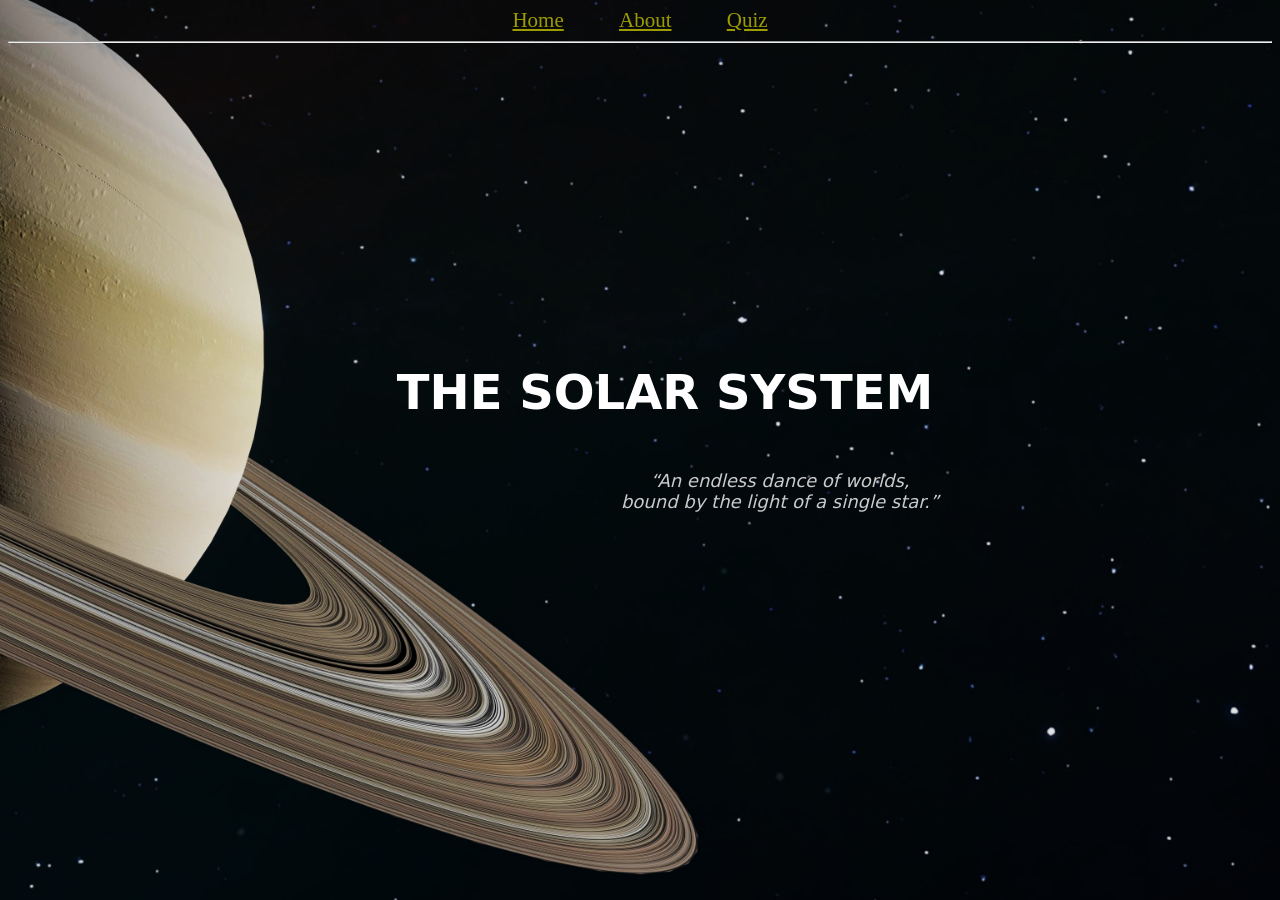
<file: index.html>
<!DOCTYPE html>
<html>
  <title>Solar System</title>
  <meta name="viewport" content="width=device-width, initial-scale=1.0" />

  <link rel="stylesheet" href="css/style.css" />
  <link rel="stylesheet" href="css/index.css" />

  <body>
    <div class="nav">
      <a href="index.html">Home</a>
      <a href="about.html">About</a>
      <a href="quiz.html">Quiz</a>
    </div>
    <hr />

    <div class="main">
      <h1 id="heading">THE SOLAR SYSTEM</h1>
      <p id="quote">
        <em
          >“An endless dance of worlds, bound by the light of a single
          star.”</em
        >
      </p>
    </div>
  </body>
</html>
</file>
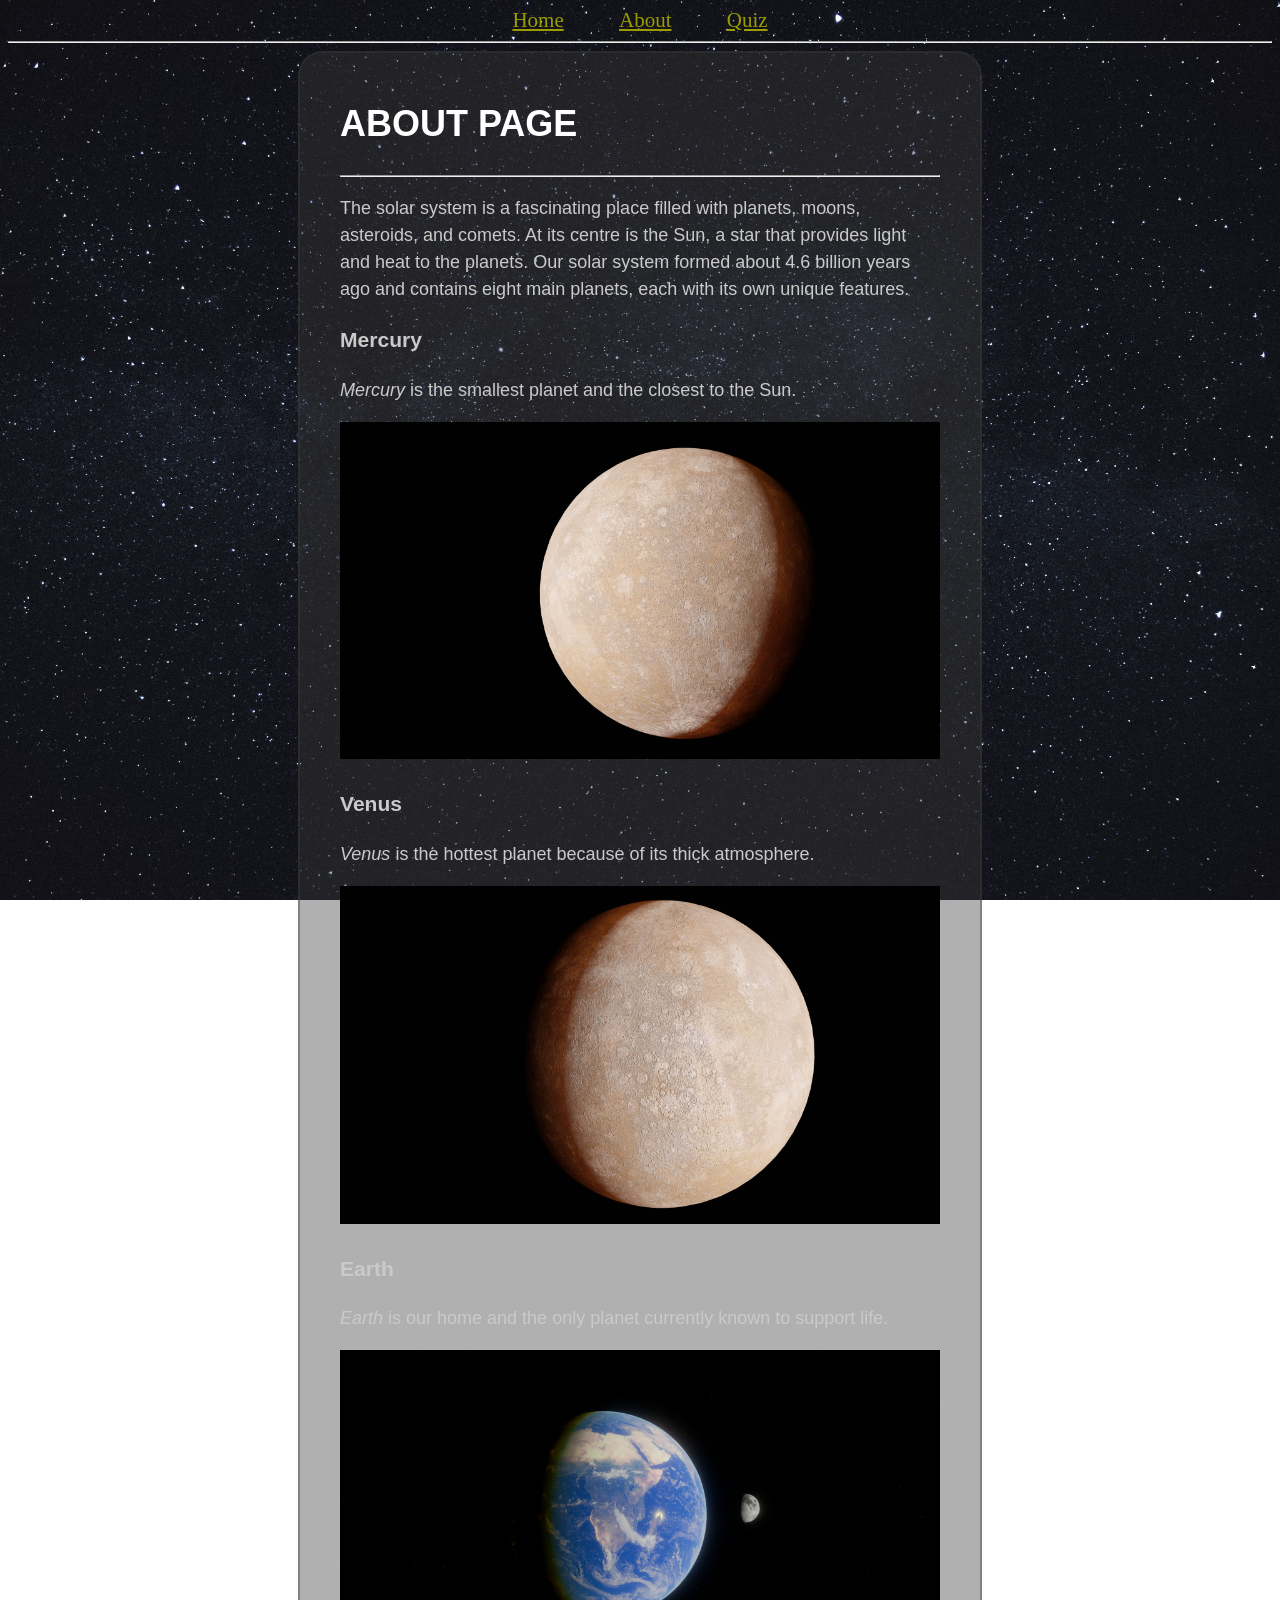
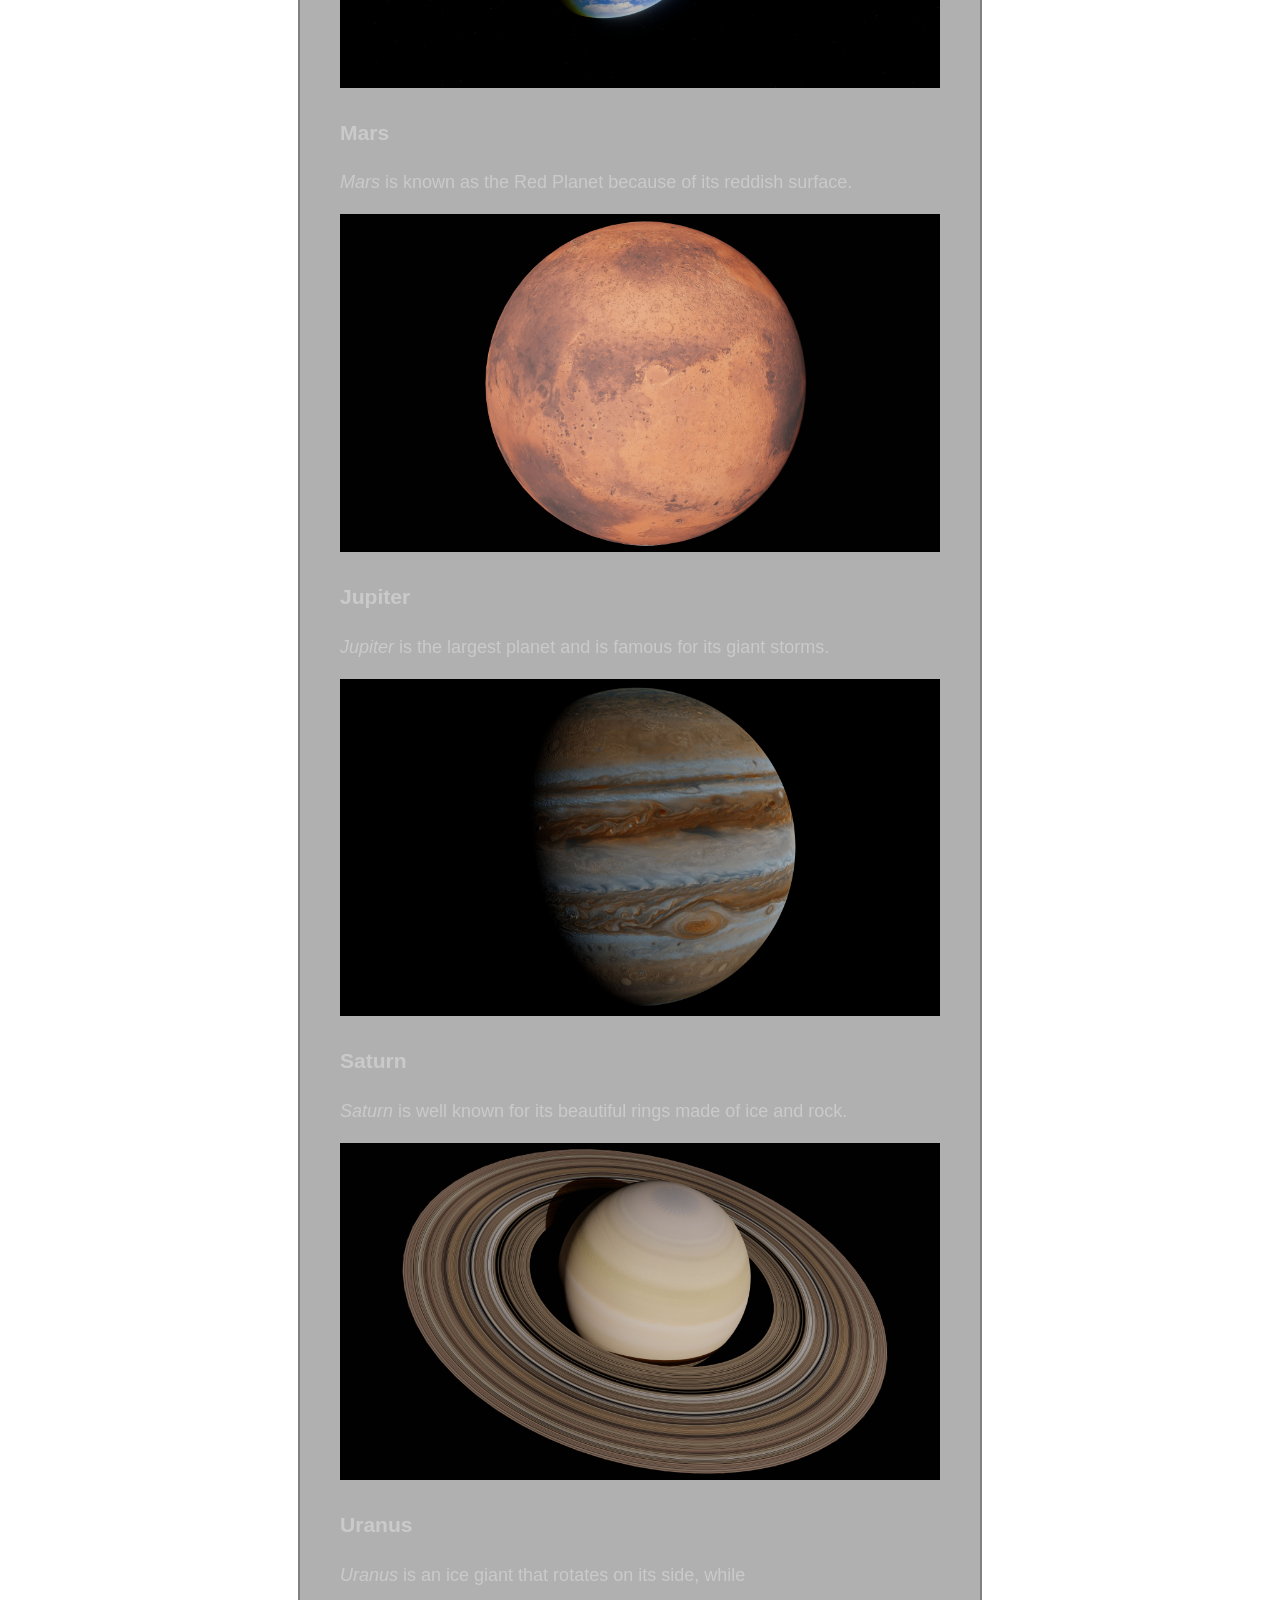
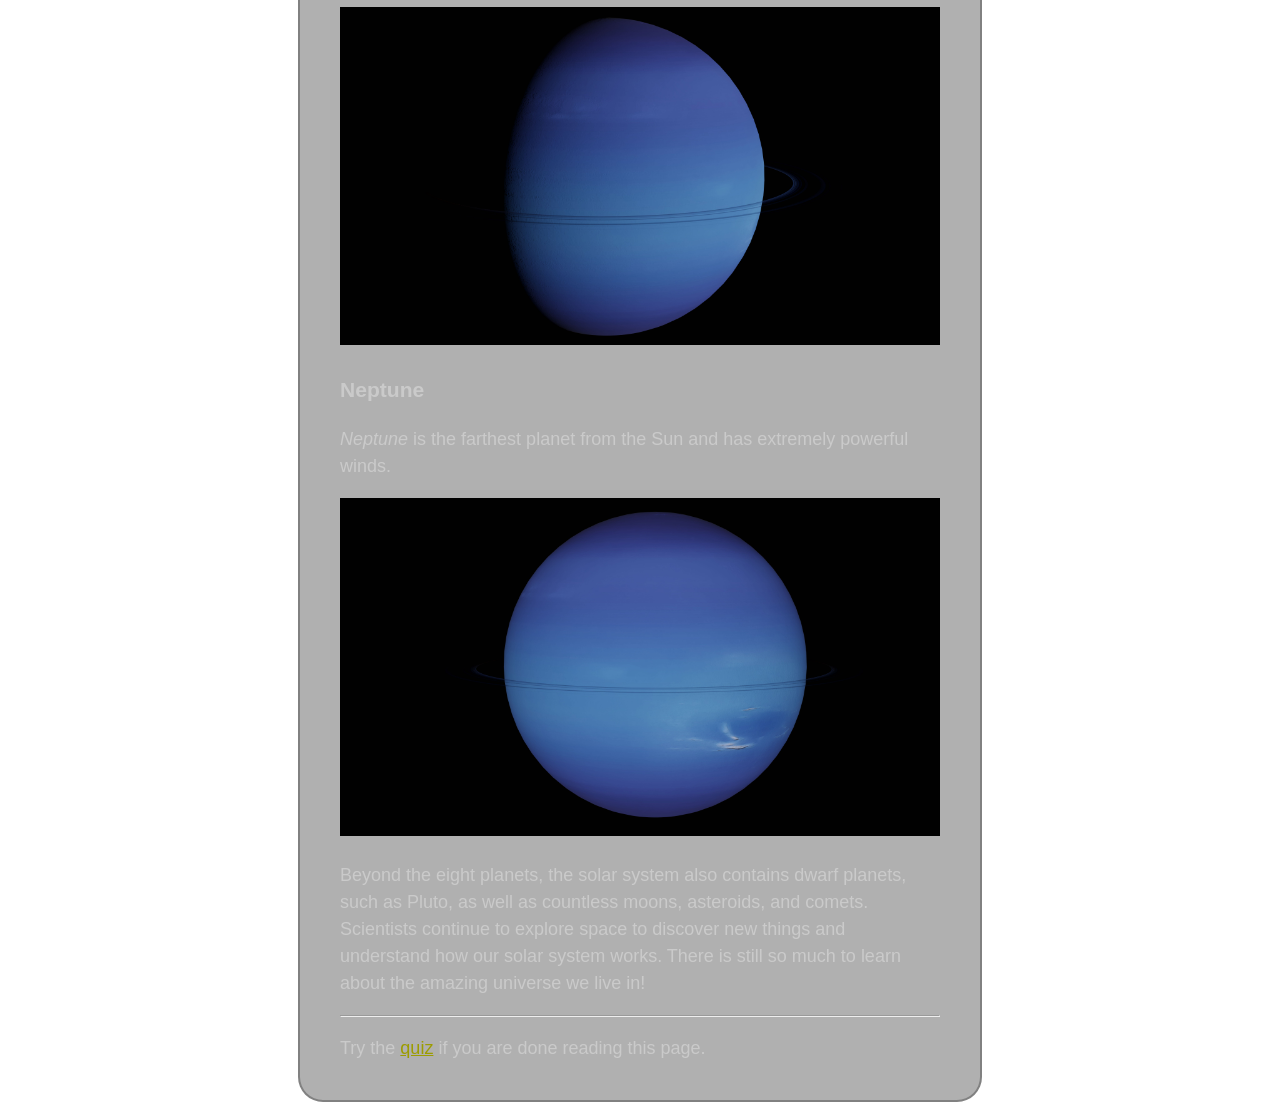
<file: about.html>
<!DOCTYPE html>
<html>
  <title>Solar System</title>
  <meta name="viewport" content="width=device-width, initial-scale=1.0" />

  <link rel="stylesheet" href="css/style.css" />
  <link rel="stylesheet" href="css/about.css" />

  <body>
    <div class="nav">
      <a href="index.html">Home</a>
      <a href="about.html">About</a>
      <a href="quiz.html">Quiz</a>
    </div>
    <hr />

    <div class="main">
      <h1>ABOUT PAGE</h1>
      <hr />
      <p>
        The solar system is a fascinating place filled with planets, moons,
        asteroids, and comets. At its centre is the Sun, a star that provides
        light and heat to the planets. Our solar system formed about 4.6 billion
        years ago and contains eight main planets, each with its own unique
        features.
      </p>

      <h3>Mercury</h3>

      <p><em>Mercury</em> is the smallest planet and the closest to the Sun.</p>
      <img src="img/Mercury.jpg" alt="Mercury Image" />

      <h3>Venus</h3>
      <p>
        <em>Venus</em> is the hottest planet because of its thick atmosphere.
      </p>
      <img src="img/Venus.jpg" alt="Venus Image" />

      <h3>Earth</h3>
      <p>
        <em>Earth</em> is our home and the only planet currently known to
        support life.
      </p>
      <img src="img/Earth.jpg" alt="Earth Image" />

      <h3>Mars</h3>

      <p>
        <em>Mars</em> is known as the Red Planet because of its reddish surface.
      </p>
      <img src="img/Mars.jpg" alt="Mars Image" />

      <h3>Jupiter</h3>
      <p>
        <em>Jupiter</em> is the largest planet and is famous for its giant
        storms.
      </p>
      <img src="img/Jupiter.jpg" alt="Jupiter Image" />

      <h3>Saturn</h3>
      <p>
        <em>Saturn</em> is well known for its beautiful rings made of ice and
        rock.
      </p>
      <img src="img/Saturn.jpg" alt="Saturn Image" />

      <h3>Uranus</h3>
      <p><em>Uranus</em> is an ice giant that rotates on its side, while</p>
      <img src="img/Uranus.jpg" alt="Uranus Image" />

      <h3>Neptune</h3>
      <p>
        <em>Neptune</em> is the farthest planet from the Sun and has extremely
        powerful winds.
      </p>
      <img src="img/Neptune.jpg" alt="Neptune Image" />

      <p>
        Beyond the eight planets, the solar system also contains dwarf planets,
        such as Pluto, as well as countless moons, asteroids, and comets.
        Scientists continue to explore space to discover new things and
        understand how our solar system works. There is still so much to learn
        about the amazing universe we live in!
      </p>
      <hr />
      <p class="p">
        Try the <a href="quiz.html">quiz</a> if you are done reading this page.
      </p>
    </div>
  </body>
</html>
</file>
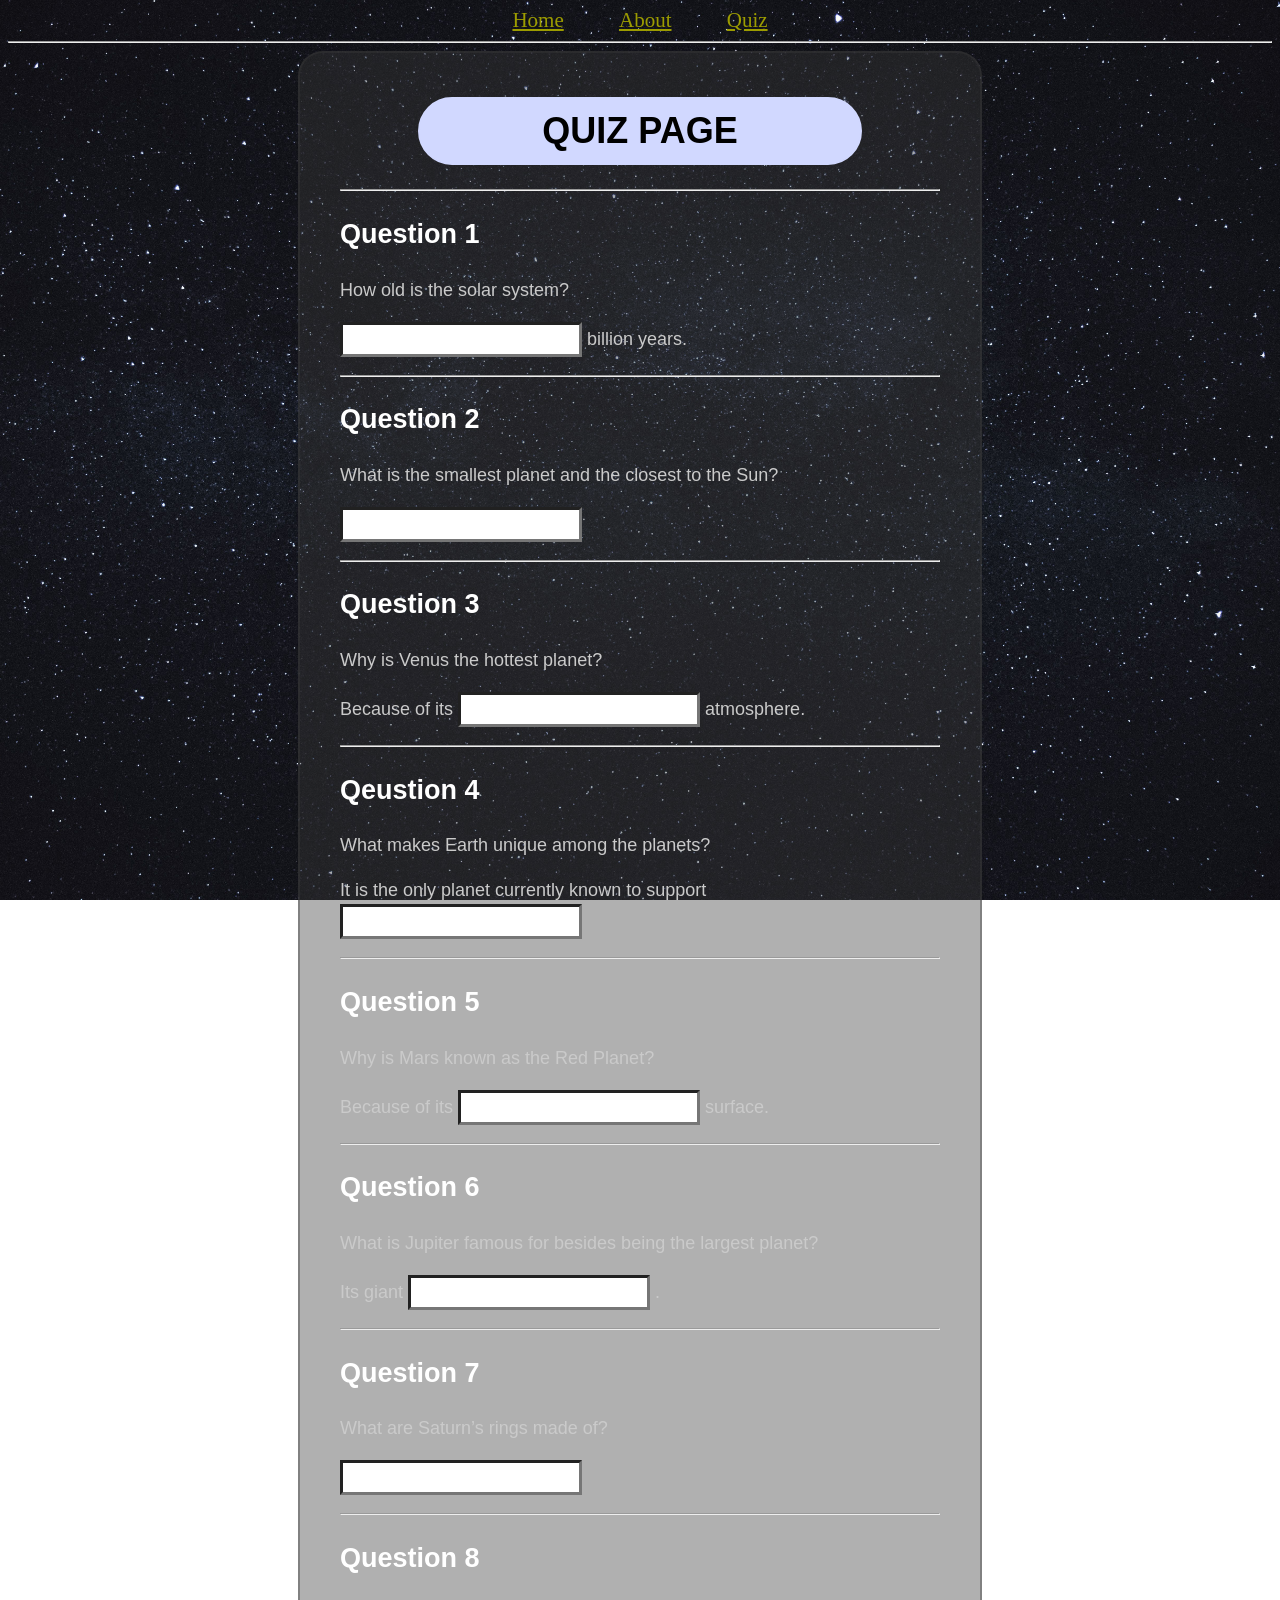
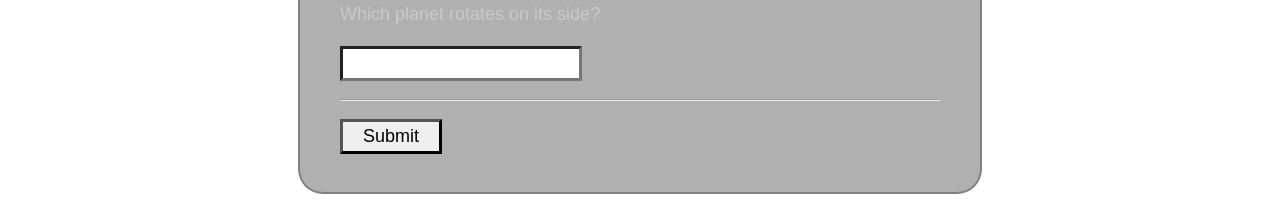
<file: quiz.html>
<!DOCTYPE html>
<html>
  <title>Solar System</title>
  <meta name="viewport" content="width=device-width, initial-scale=1.0" />

  <link rel="stylesheet" href="css/style.css" />
  <link rel="stylesheet" href="css/quiz.css" />
  <script defer src="main.js"></script>

  <body>
    <div class="nav">
      <a href="index.html">Home</a>
      <a href="about.html">About</a>
      <a href="quiz.html">Quiz</a>
    </div>
    <hr />

    <div class="main">
      <h1>
        <div id="heading1">QUIZ PAGE</div>
      </h1>
      <hr />
      <h2>Question 1</h2>
      <p>How old is the solar system?</p>
      <p><input id="1" type="text" /> billion years.</p>
      <p id="answer1"></p>
      <hr />

      <h2>Question 2</h2>
      <p>What is the smallest planet and the closest to the Sun?</p>
      <p><input id="2" type="text" /></p>
      <p id="answer2"></p>
      <hr />

      <h2>Question 3</h2>
      <p>Why is Venus the hottest planet?</p>
      <p>Because of its <input id="3" type="text" /> atmosphere.</p>
      <p id="answer3"></p>
      <hr />

      <h2>Qeustion 4</h2>
      <p>What makes Earth unique among the planets?</p>
      <p>
        It is the only planet currently known to support
        <input id="4" type="text" />
      </p>
      <p id="answer4"></p>
      <hr />

      <h2>Question 5</h2>
      <p>Why is Mars known as the Red Planet?</p>
      <p>Because of its <input id="5" type="text" /> surface.</p>
      <p id="answer5"></p>
      <hr />

      <h2>Question 6</h2>
      <p>What is Jupiter famous for besides being the largest planet?</p>
      <p>Its giant <input id="6" type="text" /> .</p>
      <p id="answer6"></p>
      <hr />

      <h2>Question 7</h2>
      <p>What are Saturn’s rings made of?</p>
      <p><input id="7" type="text" /></p>
      <p id="answer7"></p>
      <hr />

      <h2>Question 8</h2>
      <p>Which planet rotates on its side?</p>
      <p><input id="8" type="text" /></p>
      <p id="answer8"></p>
      <hr />

      <p><button id="btn">Submit</button></p>
      <p id="score"></p>
      <p><strong id="sentence"></strong></p>
    </div>
  </body>
</html>
</file>
<file: css/style.css>
/* Common to all */

.main {
  max-width: 600px;
  margin: auto;
  font-family: system-ui, -apple-system, BlinkMacSystemFont, "Segoe UI", Roboto,
    Oxygen, Ubuntu, Cantarell, "Open Sans", "Helvetica Neue", sans-serif;
  font-size: large;
  color: rgb(202, 202, 202);
}

h1,
h2 {
  color: rgb(255, 255, 255);
}

.nav {
  font-size: 21px;
  text-align: center;
}

.nav a {
  margin-inline: 25px;
  color: rgb(156, 156, 0);
}

.p a {
  color: rgb(156, 156, 0);
}
</file>
<file: css/index.css>
body {
  background: url("../img/Solar system.jpg") no-repeat center fixed;
  background-size: cover;
}

.main {
  display: flex;
  flex-direction: column;
  justify-content: center;
  height: 760px;
  font-size: x-large;
}

#heading {
  text-align: center;
  margin-left: 50px;
  margin-bottom: 20px;
}

#quote {
  text-align: center;
  margin-left: 280px;
  margin-top: 30px;
  font-size: large;
}
</file>
<file: css/about.css>
body {
  background: url("../img/Universe.jpg") no-repeat center fixed;
  background-size: cover;
}

.main {
  background-color: rgba(58, 58, 58, 0.4);
  font-family: Arial, Helvetica, sans-serif;
  line-height: 1.5;
  border: 2px solid rgb(58, 58, 58, 0.4);
  padding: 20px 40px;
  margin: auto;
  border-radius: 25px;
}

img {
  width: 600px;
  height: auto;
}
</file>
<file: css/quiz.css>
body {
  background: url("../img/Universe.jpg") no-repeat center fixed;
  background-size: cover;
}

#heading1 {
  background-color: rgb(209, 216, 255);
  max-width: 400px;
  border: 2px solid rgb(209, 216, 255);
  padding: 5px 20px;
  margin: auto;
  border-radius: 50px;
  color: black;
  font-family: "Lucida Sans", "Lucida Sans Regular", "Lucida Grande",
    "Lucida Sans Unicode", Geneva, Verdana, sans-serif;
  text-align: center;
}

button {
  padding-inline: 20px;
  cursor: pointer;
}

input,
button {
  font: inherit;
  border-width: 3px;
}

#sentence {
  font-size: larger;
}

.main {
  background-color: rgba(58, 58, 58, 0.4);
  font-family: Arial, Helvetica, sans-serif;
  line-height: 1.5;
  border: 2px solid rgb(58, 58, 58, 0.4);
  padding: 20px 40px;
  margin: auto;
  border-radius: 25px;
}
</file>
